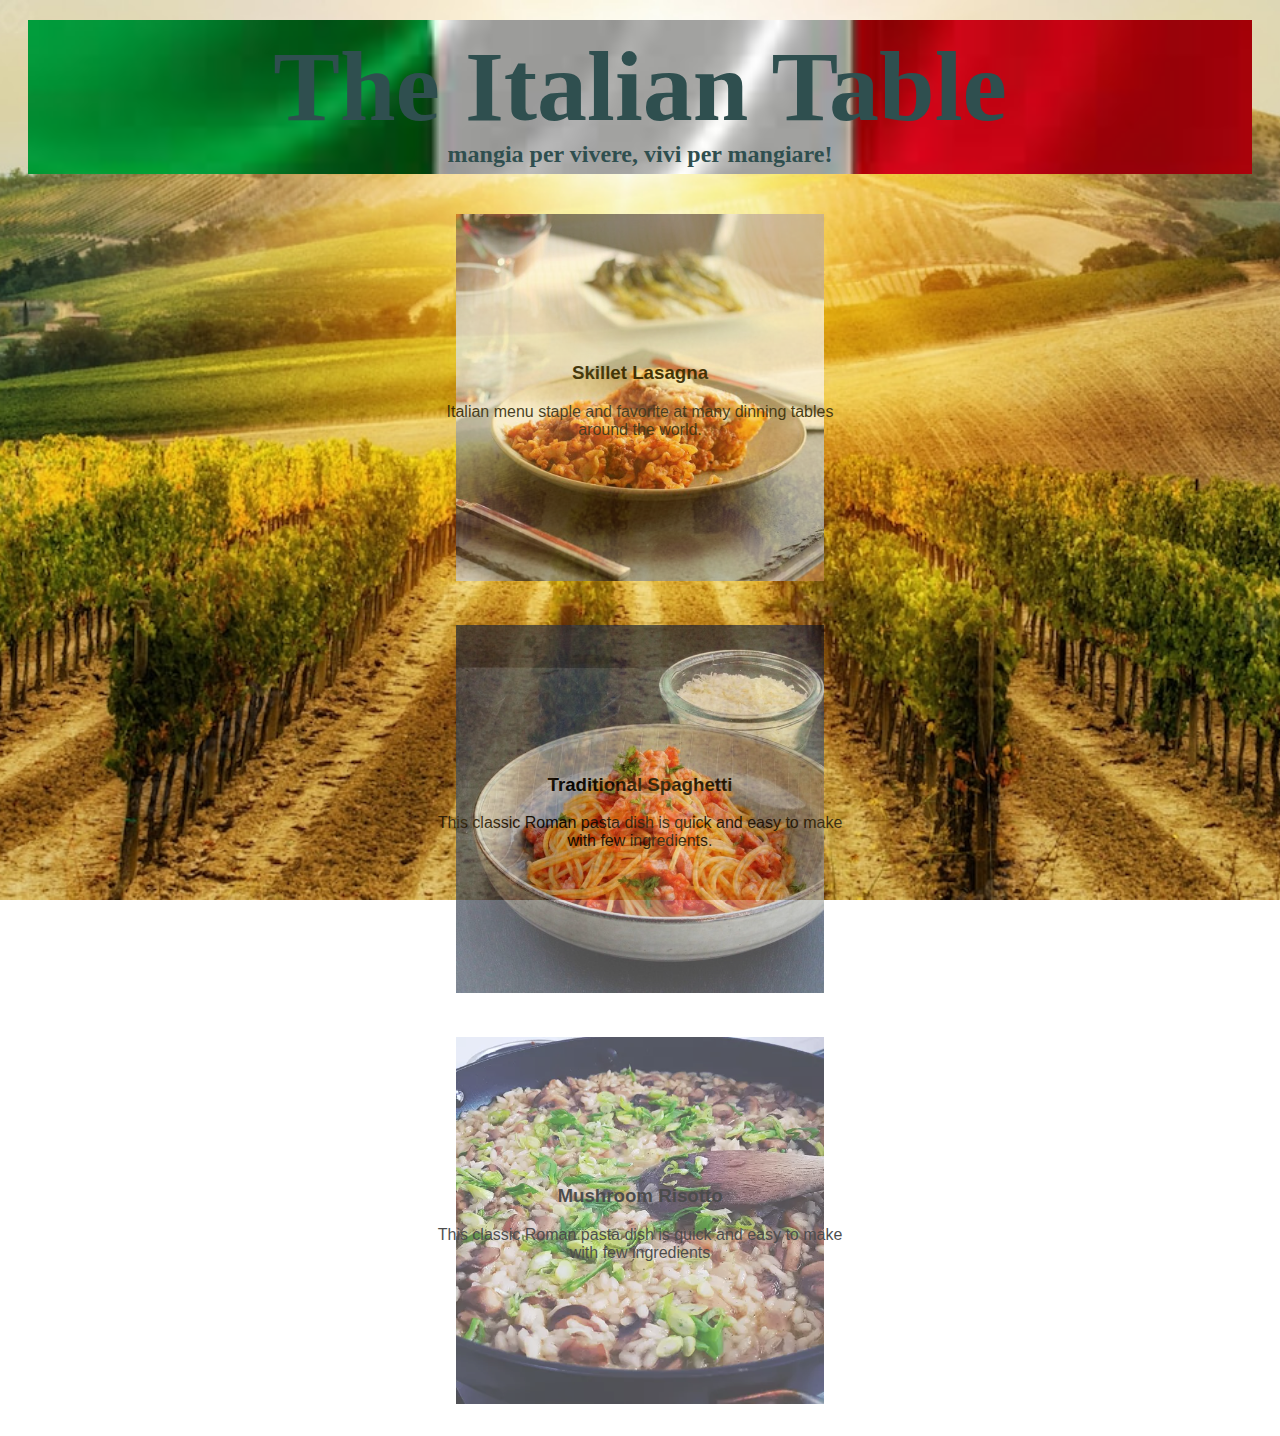
<file: index.html>
<!DOCTYPE html>
<html lang="en">
<head>
  <meta charset="UTF-8">
  <meta http-equiv="X-UA-Compatible" content="IE=edge">
  <meta name="viewport" content="width=device-width, initial-scale=1.0">
  <title>Odin Recipes</title>
  <link rel="stylesheet" href="style.css">
</head>

<!--make italian flag more opaque, less intrusive to the site-->

<body>

  <div class="header">
    <header id="title">
    <h1>The Italian Table</h1><h2>mangia per vivere, vivi per mangiare!</h2>
    </header>
  </div>
      
  <section class="select">
    <div class="container">
      <a target="_blank" href="recipes/skillet-lasagna.html">
      <img src="recipe-images/skillet-lasagna.jpeg" alt="skillet-lasagna" style="width:30%;">
      <div class="centered link-text"><h3>Skillet Lasagna</h3><p>Italian menu staple and favorite at many dinning tables around the world.</p>
      </div>
      </a>
    </div>

    <div class="container">
      <a target="_blank" href="recipes/traditional-spaghetti.html">
      <img src="recipe-images/Traditional-Spaghetti.jpeg" alt="Traditional-Spaghetti" style="width:30%;">
      <div class="centered link-text"><h3>Traditional Spaghetti</h3><p>This classic Roman pasta dish is quick and easy to make with few ingredients.</p>
      </div>
      </a>
    </div>

    <div class="container">
      <a target="_blank" href="recipes/mushroom-risotto.html">
      <img src="recipe-images/musroom-risotto.jpg" alt="mushroom-risotto" style="width:30%;">
      <div class="centered link-text"><h3>Mushroom Risotto</h3><p>This classic Roman pasta dish is quick and easy to make with few ingredients</p>
      </div>
      </a>
    </div>
  </section>

</body>
</html>
</file>
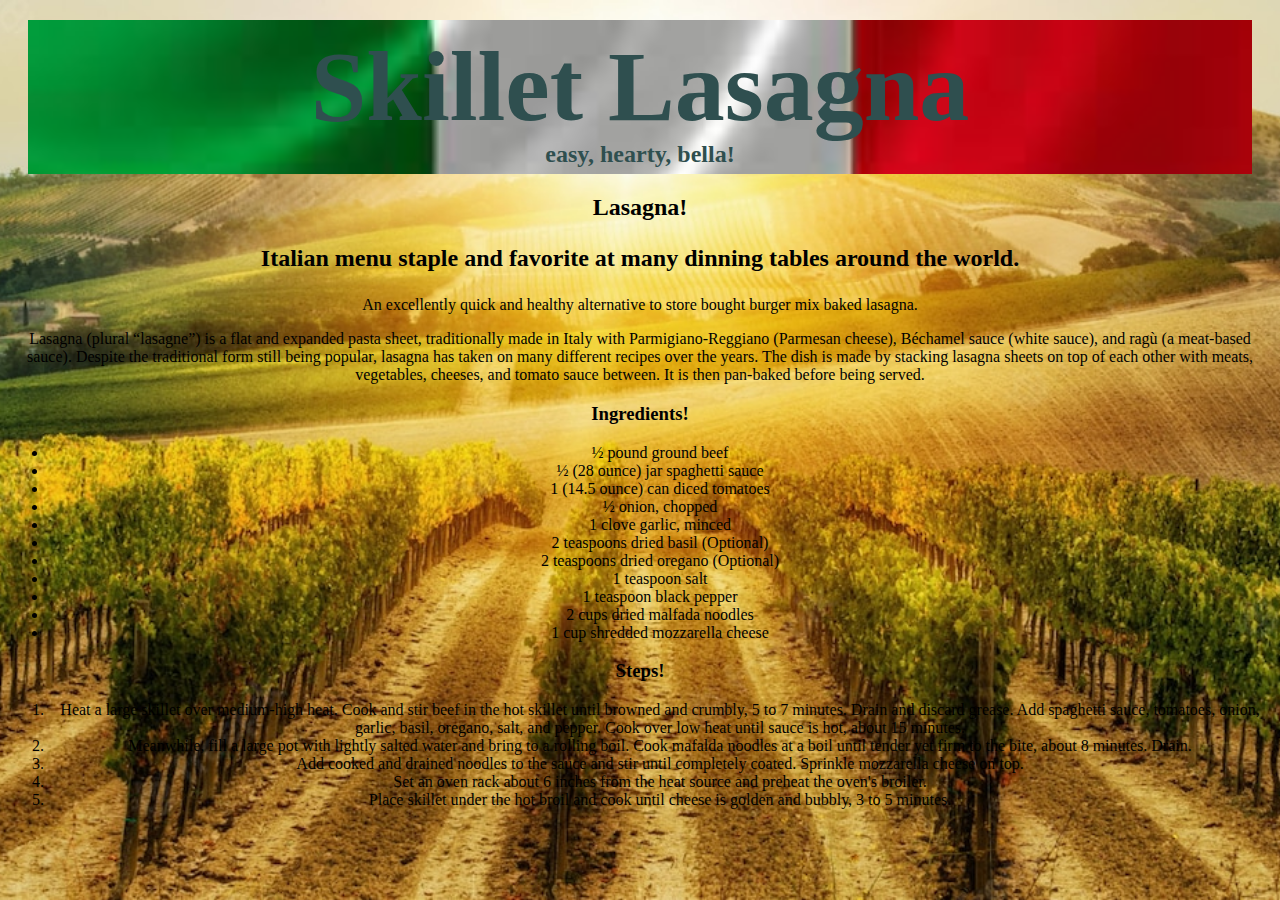
<file: recipes/skillet-lasagna.html>
<!DOCTYPE html>
<html lang="en">
<head>
  <meta charset="UTF-8">
  <meta http-equiv="X-UA-Compatible" content="IE=edge">
  <meta name="viewport" content="width=device-width, initial-scale=1.0">
  <title>Skillet Lasagna</title>
  <link rel="stylesheet" href="/style.css">
</head>

<!-- embellish this page with some personality-->

<body>

  <div class="header">
    <header id="title">
    <h1>Skillet Lasagna</h1><h2>easy, hearty, bella!</h2>
  </header>
  </div>  

      <h2>Lasagna! <p>Italian menu staple and favorite at  many dinning tables around the world.</p></h2>
      <p>An excellently quick and healthy alternative to store bought burger mix baked lasagna.</p> 
      <p>Lasagna (plural “lasagne”) is a flat and expanded pasta sheet, traditionally made in Italy with Parmigiano-Reggiano (Parmesan cheese), Béchamel sauce (white sauce), and ragù (a meat-based sauce). Despite the traditional form still being popular, lasagna has taken on many different recipes over the years. The dish is made by stacking lasagna sheets on top of each other with meats, vegetables, cheeses, and tomato sauce between. It is then pan-baked before being served.</p>
        <!-- Adjust fractions to html entity fractions to match other recipes -->
    
      <h3>Ingredients!</h3>
      <ul>
        <li>½ pound ground beef</li>
        <li>½ (28 ounce) jar spaghetti sauce</li>
        <li>1 (14.5 ounce) can diced tomatoes</li>
        <li>½ onion, chopped</li>
        <li>1 clove garlic, minced</li>
        <li>2 teaspoons dried basil (Optional)</li>
        <li>2 teaspoons dried oregano (Optional)</li>
        <li>1 teaspoon salt</li>
        <li>1 teaspoon black pepper</li>
        <li>2 cups dried malfada noodles</li>
        <li>1 cup shredded mozzarella cheese</li>
      </ul>
    
      <h3>Steps!</h3>
      <ol>
        <li>Heat a large skillet over medium-high heat. Cook and stir beef in the hot skillet until browned and crumbly, 5 to 7 minutes. Drain and discard grease. Add spaghetti sauce, tomatoes, onion, garlic, basil, oregano, salt, and pepper. Cook over low heat until sauce is hot, about 15 minutes.</li>
        <li>Meanwhile, fill a large pot with lightly salted water and bring to a rolling boil. Cook mafalda noodles at a boil until tender yet firm to the bite, about 8 minutes. Drain.</li>
        <li>Add cooked and drained noodles to the sauce and stir until completely coated. Sprinkle mozzarella cheese on top.</li>
        <li>Set an oven rack about 6 inches from the heat source and preheat the oven's broiler.</li>
        <li>Place skillet under the hot broil and cook until cheese is golden and bubbly, 3 to 5 minutes.</li>
      </ol>
      
<!-- add return home link here-->
  
</body>

</html>
</file>
<file: style.css>
html {
  background: url("recipe-images/vineyard-background.jpg") no-repeat center center fixed;
  -webkit-background-size: cover;
  -moz-background-size: cover;
  -o-background-size: cover;
  background-size: cover;
}

a {
  text-decoration: none;
  color: black;
}

header {
  line-height: 0%;
  padding: 0.01%;
  margin: 20px;
  background-image: url("recipe-images/ItalianFlag.jpeg");
  background-size: 100%;
  color: darkslategray;
  /*add dark slate grey to header text*/
}

body {
  text-align: center;
}

h1 {
  font-size: 100px;
}

h3 {
  font-weight: 900;
}

#title {
  font-family: Brush Script MT, 'Times New Roman', Times, serif; 
}

.select .link-text {
  padding-left: 100px;
  padding-right: 100px;
  font-family: Impact, Haettenschweiler, 'Arial Narrow Bold', sans-serif;
  color: rgb(0, 0, 0);
}

.select .centered {
  position: absolute;
  top: 50%;
  left: 50%;
  transform: translate(-50%, -50%);
}

.select .container {
  position: relative;
  text-align: center;
  padding: 20px;
  opacity: 0.7;
}
</file>
